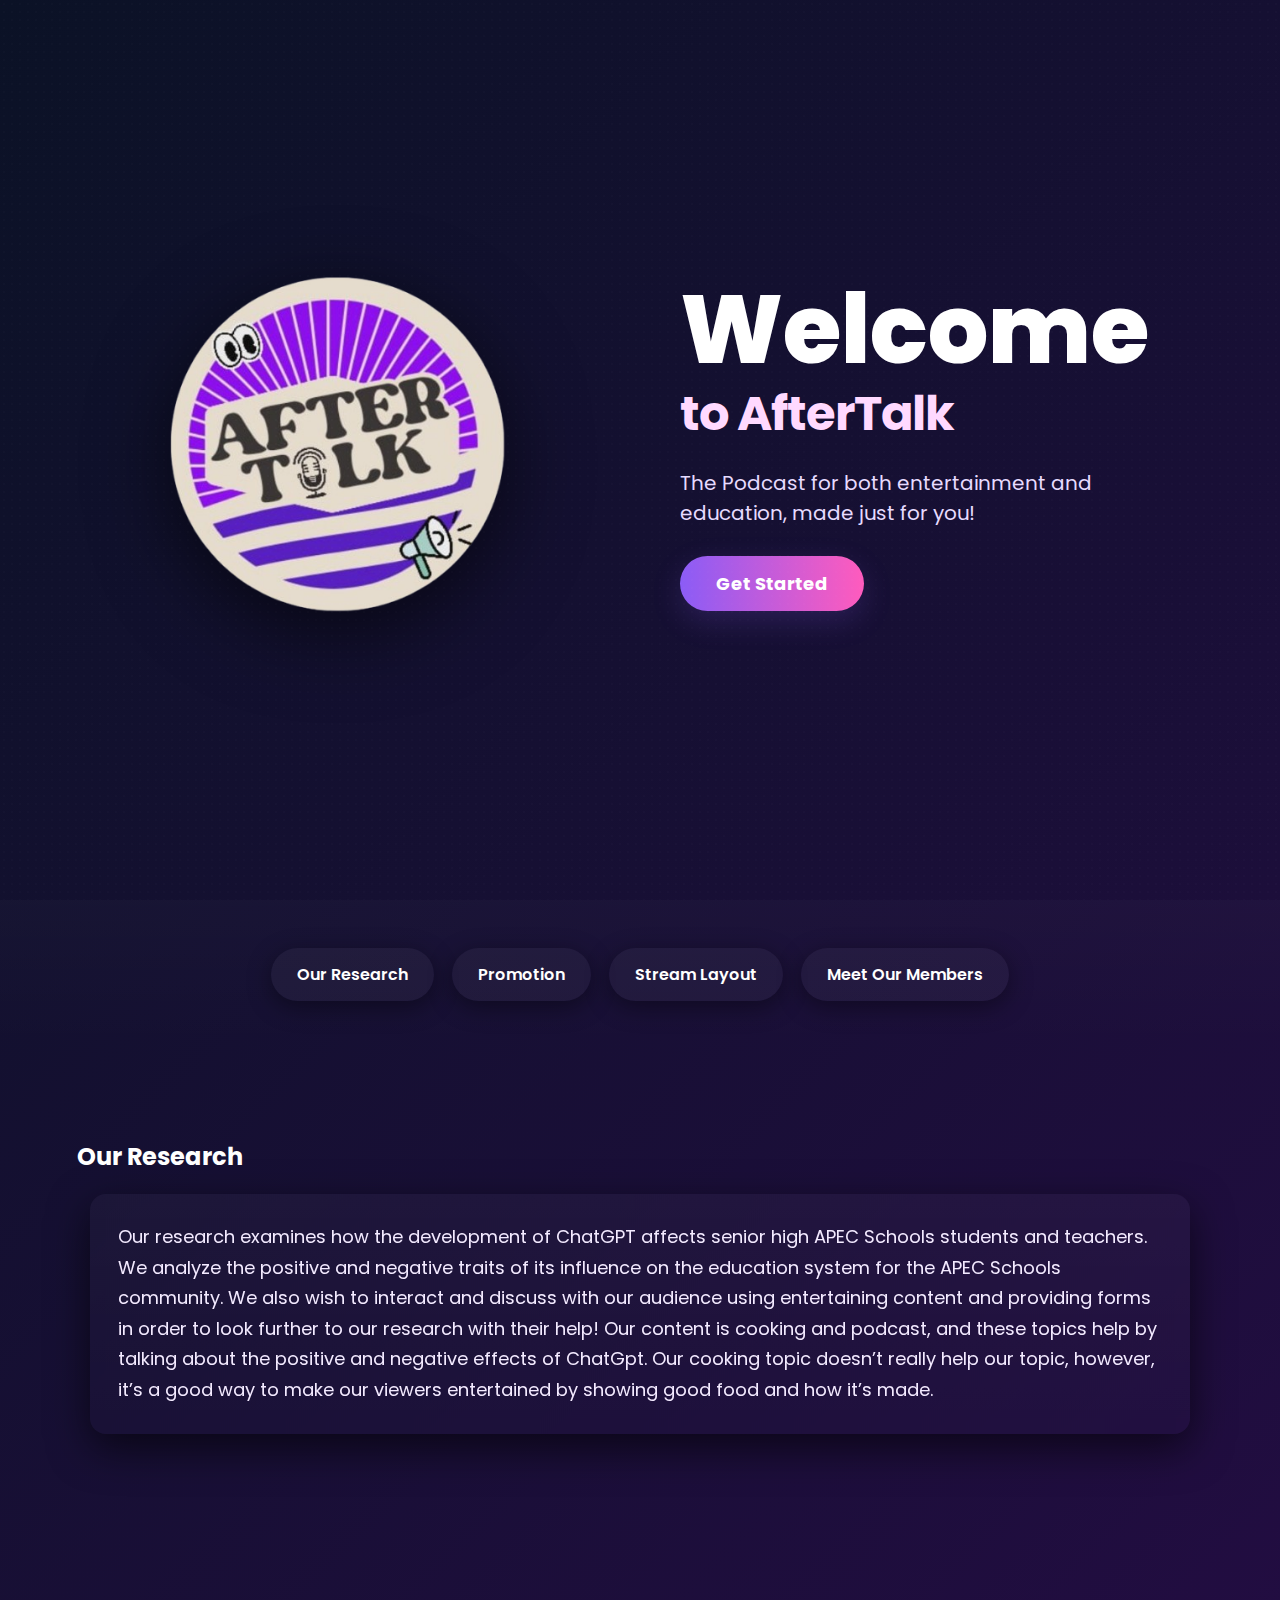
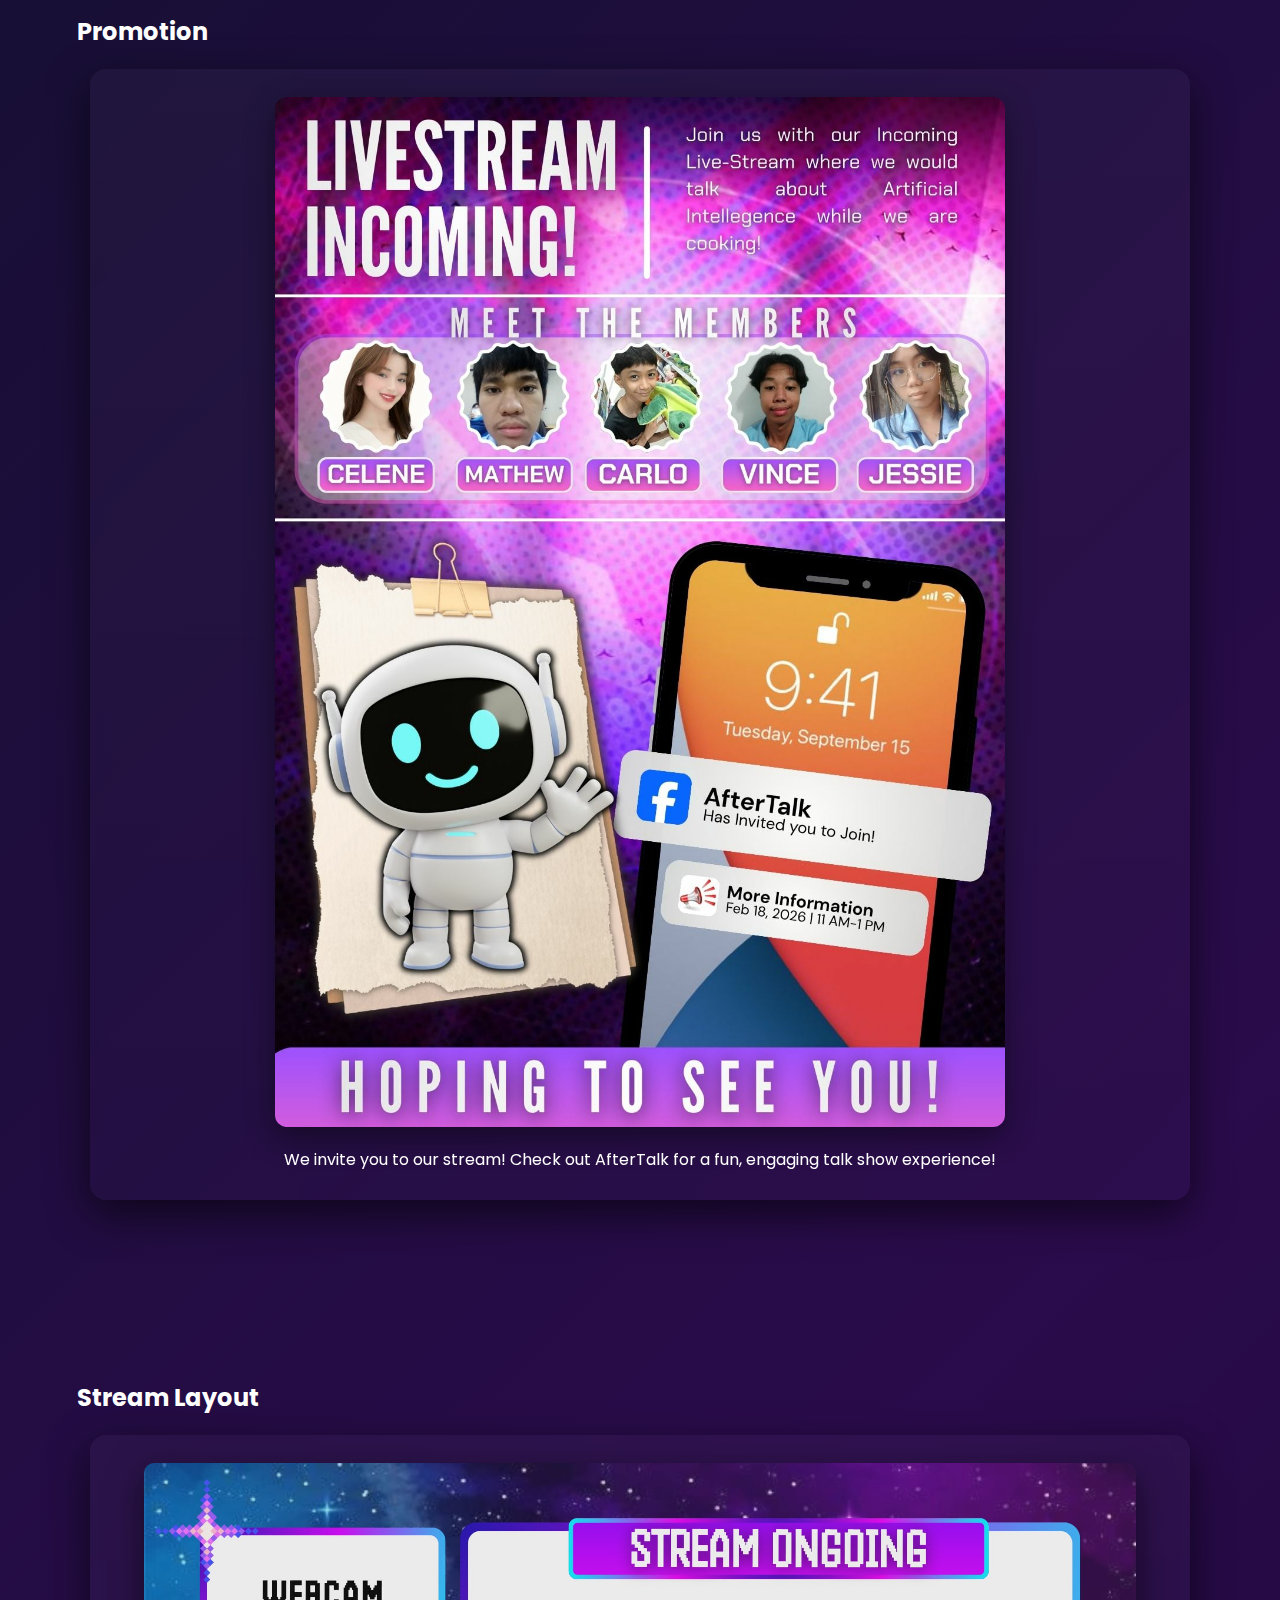
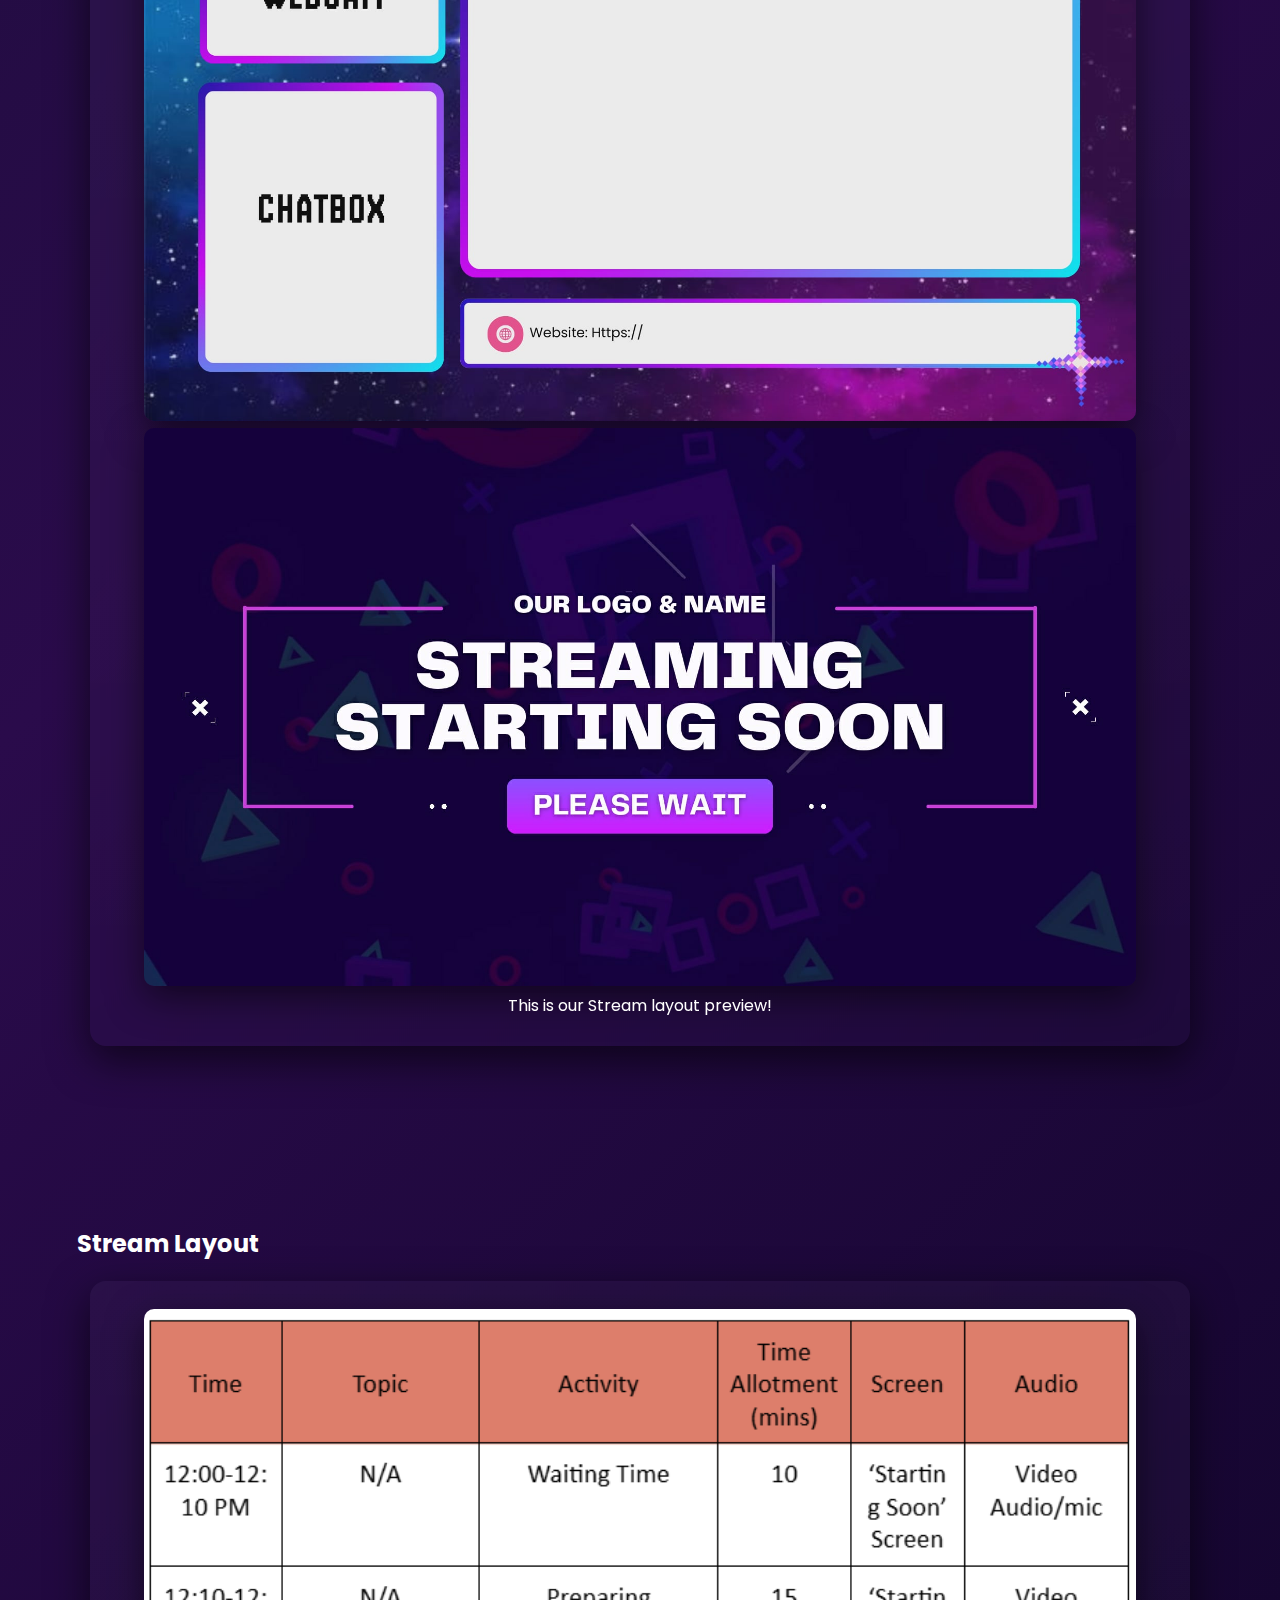
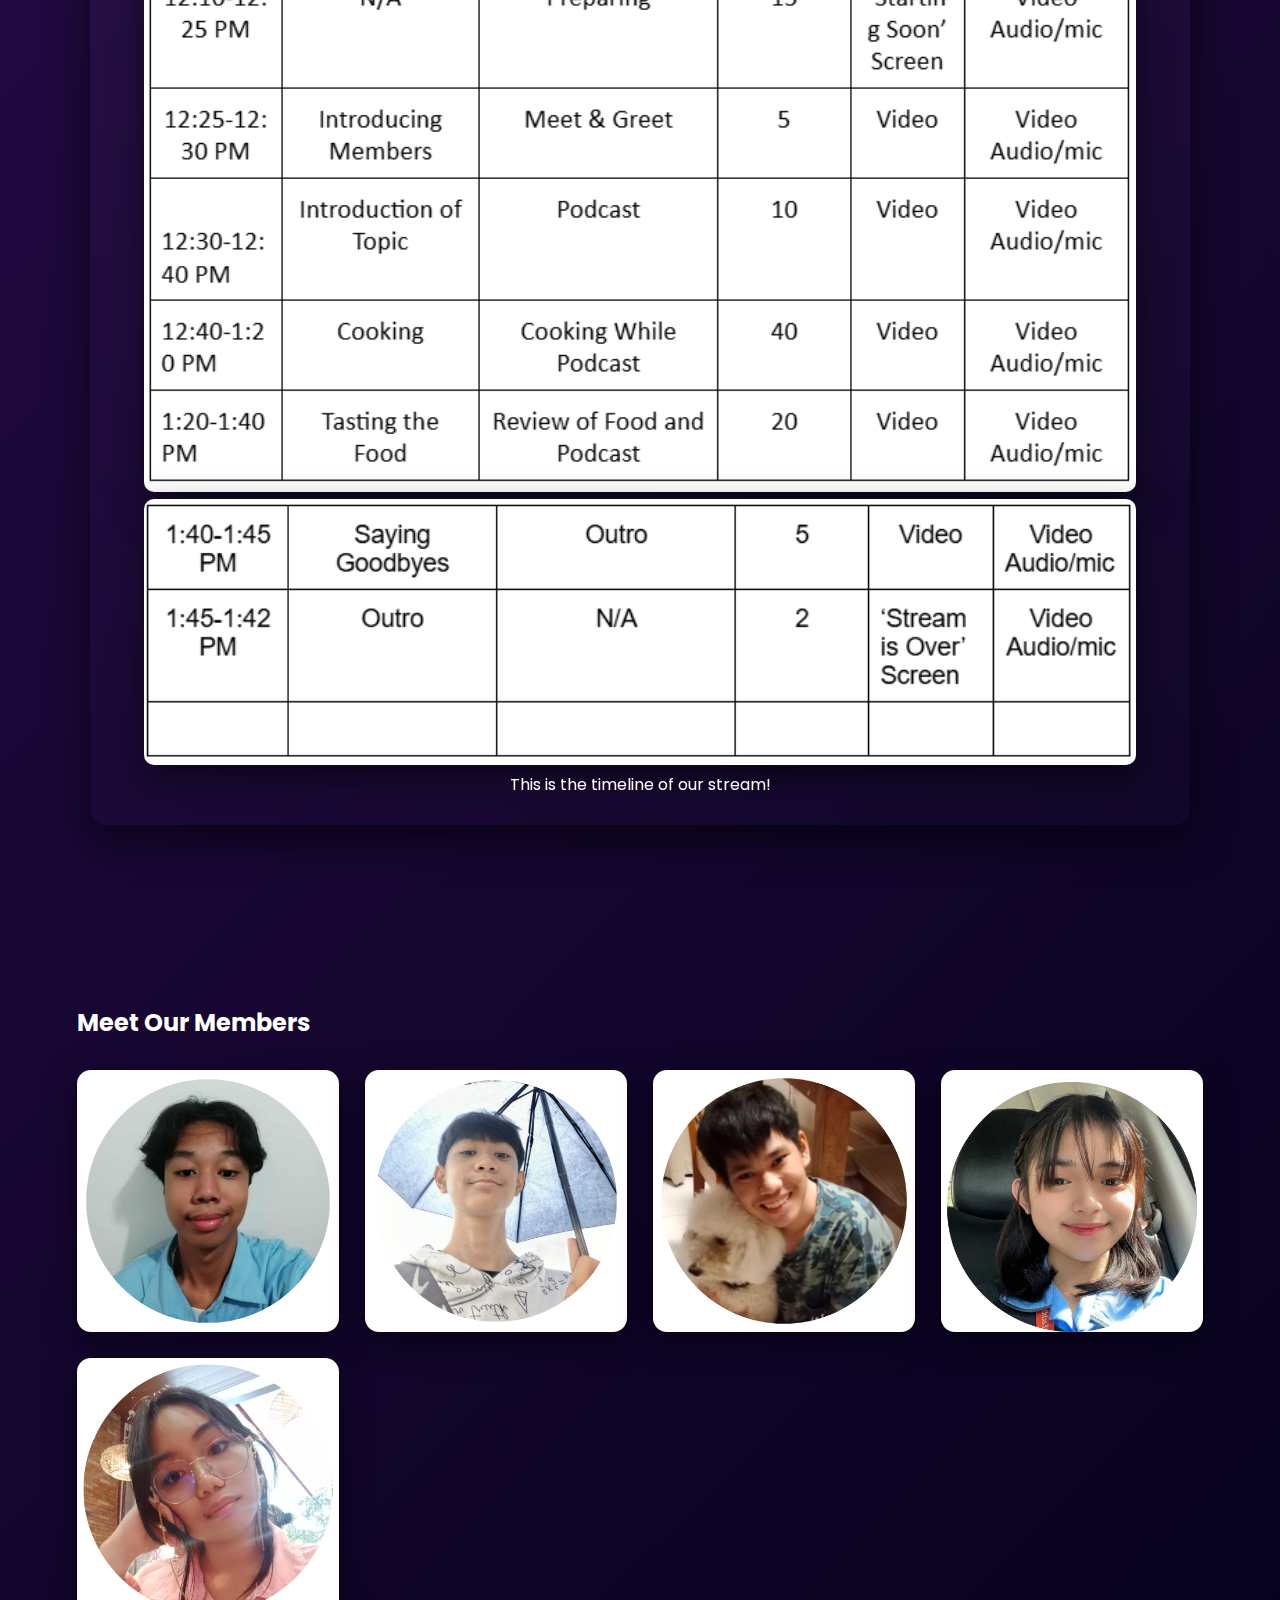
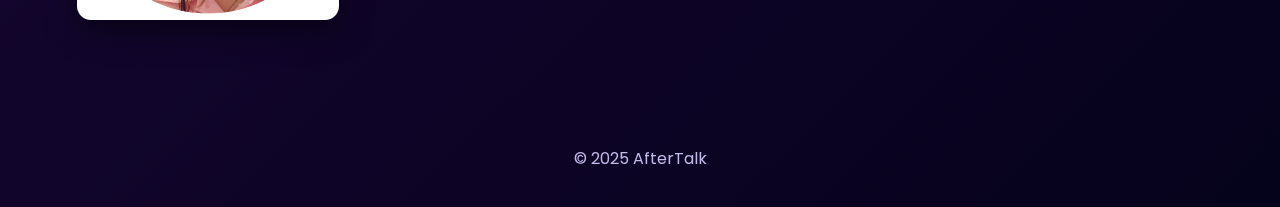
<file: index.html>
<!DOCTYPE html>
<html lang="en">
<head>
  <meta charset="utf-8" />
  <meta name="viewport" content="width=device-width,initial-scale=1" />
  <title>AfterTalk — Redirect</title>
  <meta http-equiv="refresh" content="0; url=home.html">
  <style>
    body { font-family: "Poppins", sans-serif; background:#0d0d0d; color:#fff; display:flex; align-items:center; justify-content:center; height:100vh; margin:0; }
    a { color:#9b7cff; text-decoration:none; font-weight:700; }
    .box { text-align:center; }
  </style>
</head>
<body>
  <div class="box">
    <h1>AfterTalk</h1>
    <p>Redirecting to the site — if not, <a href="home.html">click here</a>.</p>
  </div>
  <script>
    window.location.replace('home.html');
  </script>
</body>
</html>
</file>
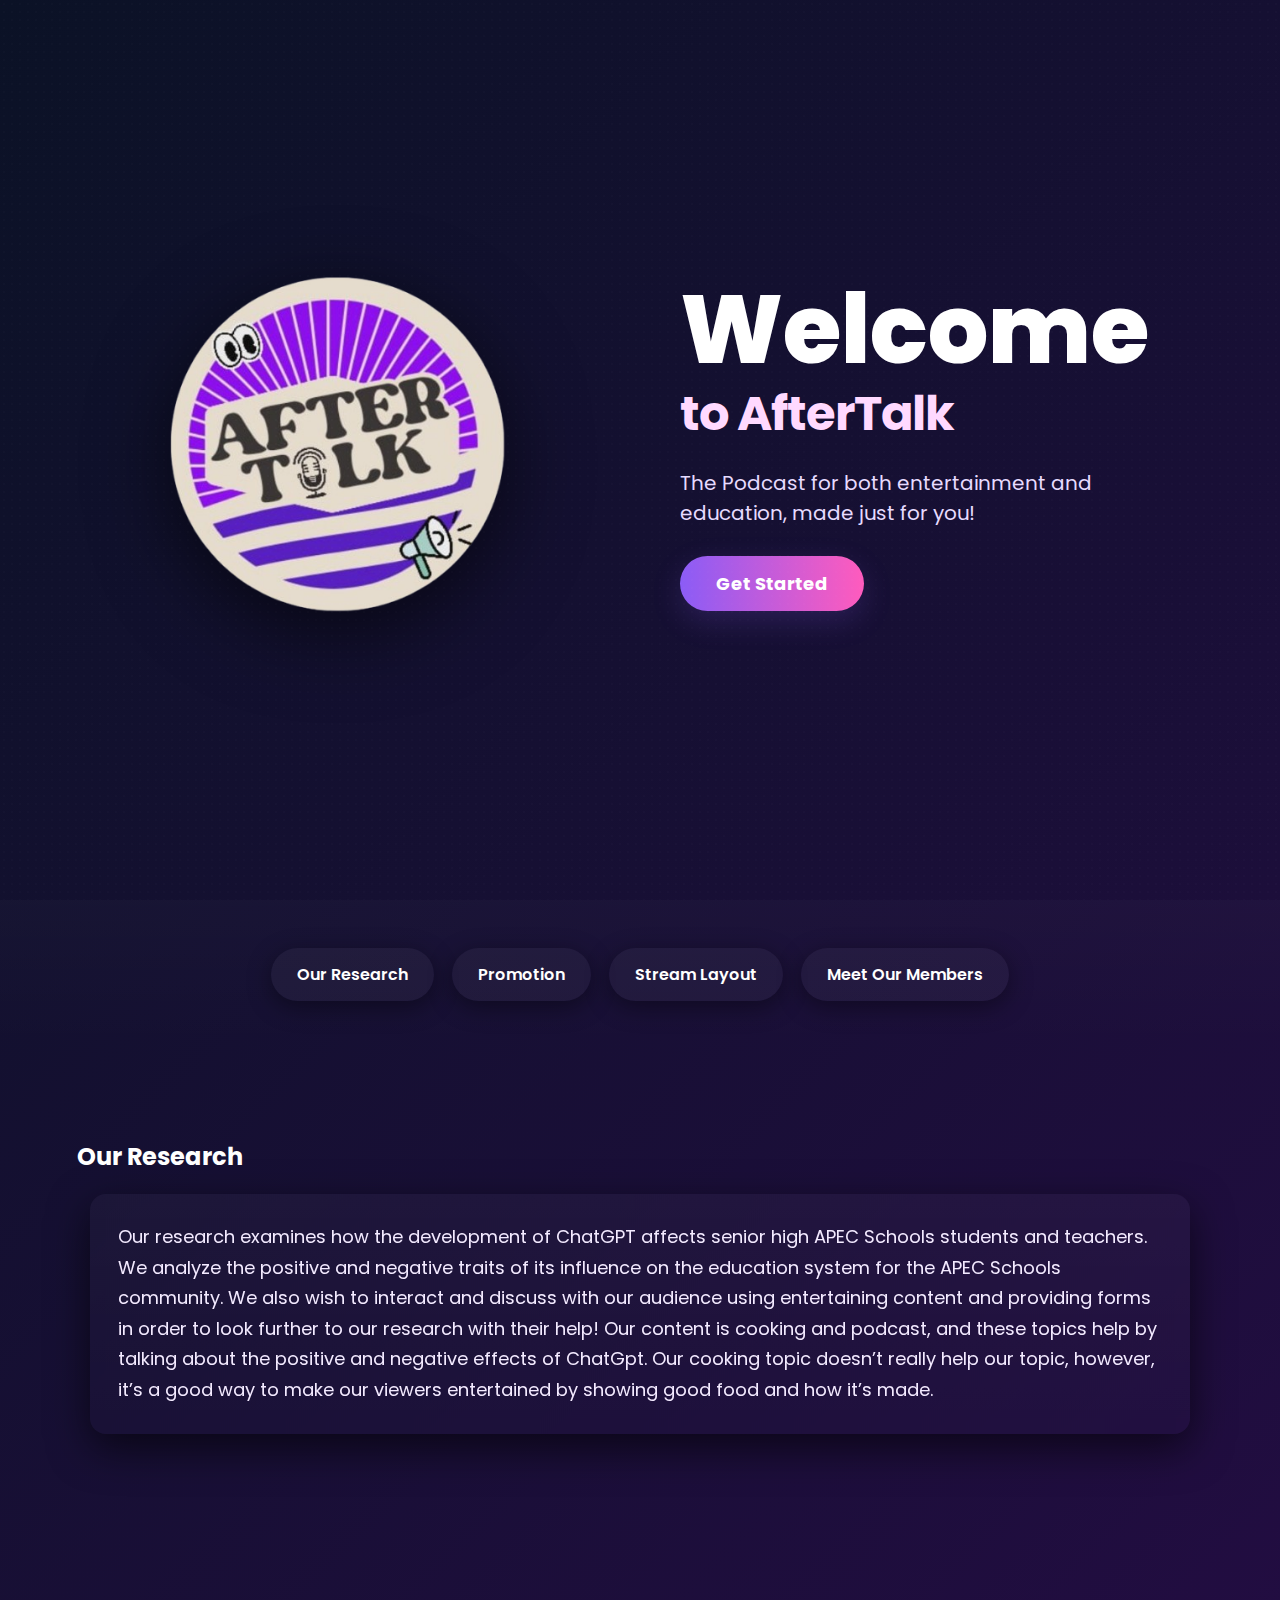
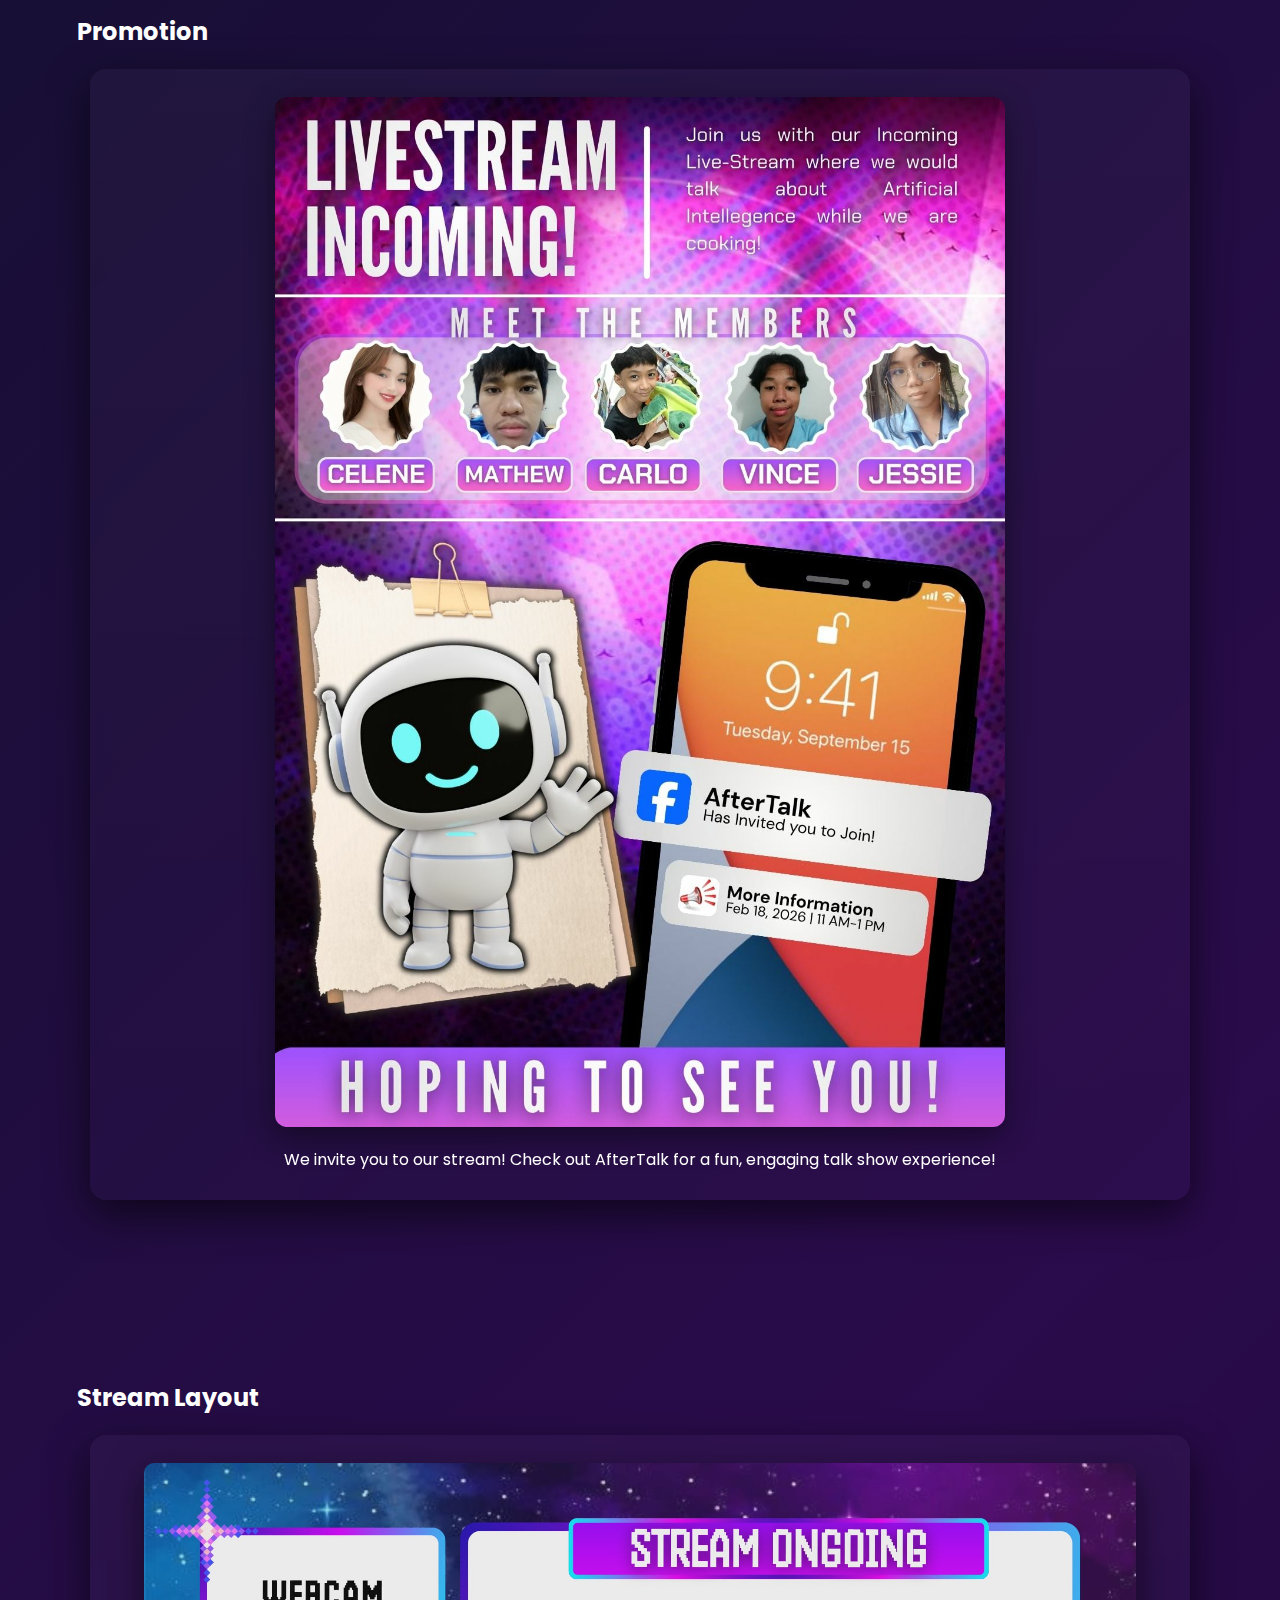
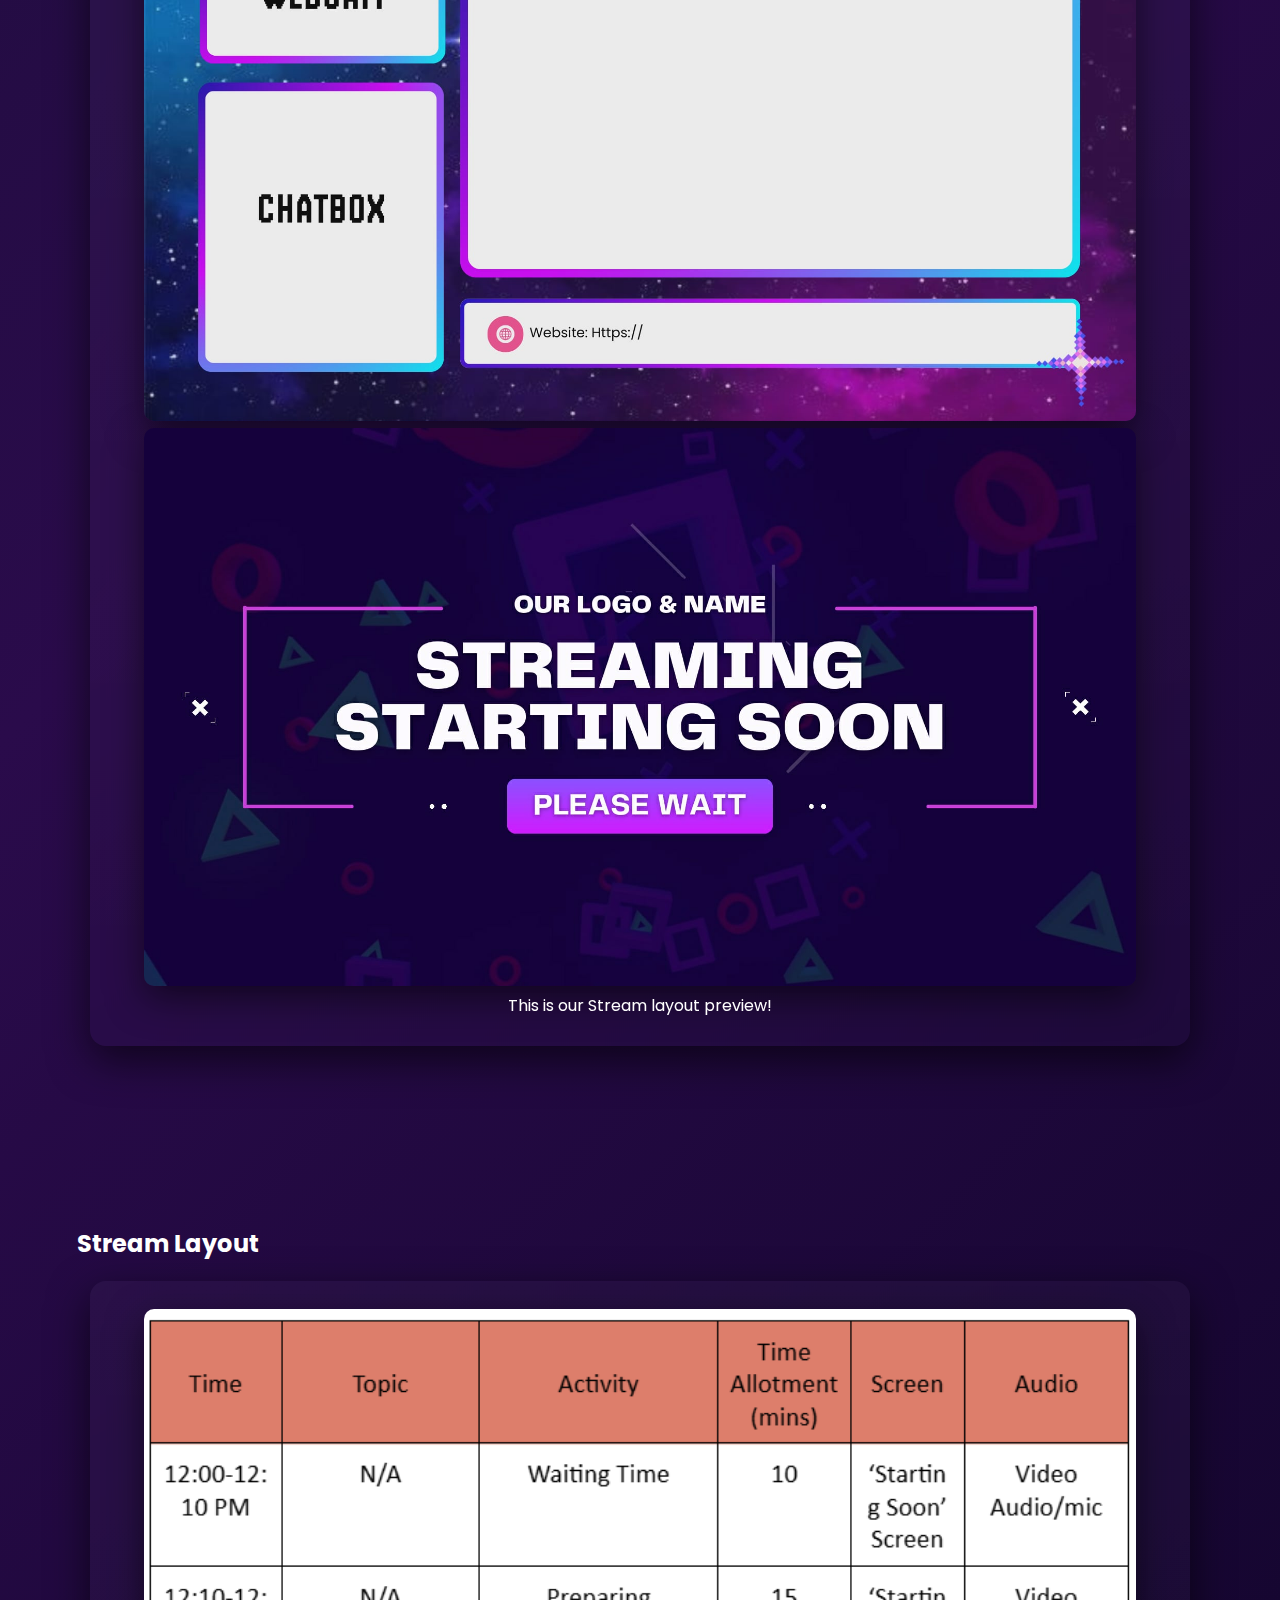
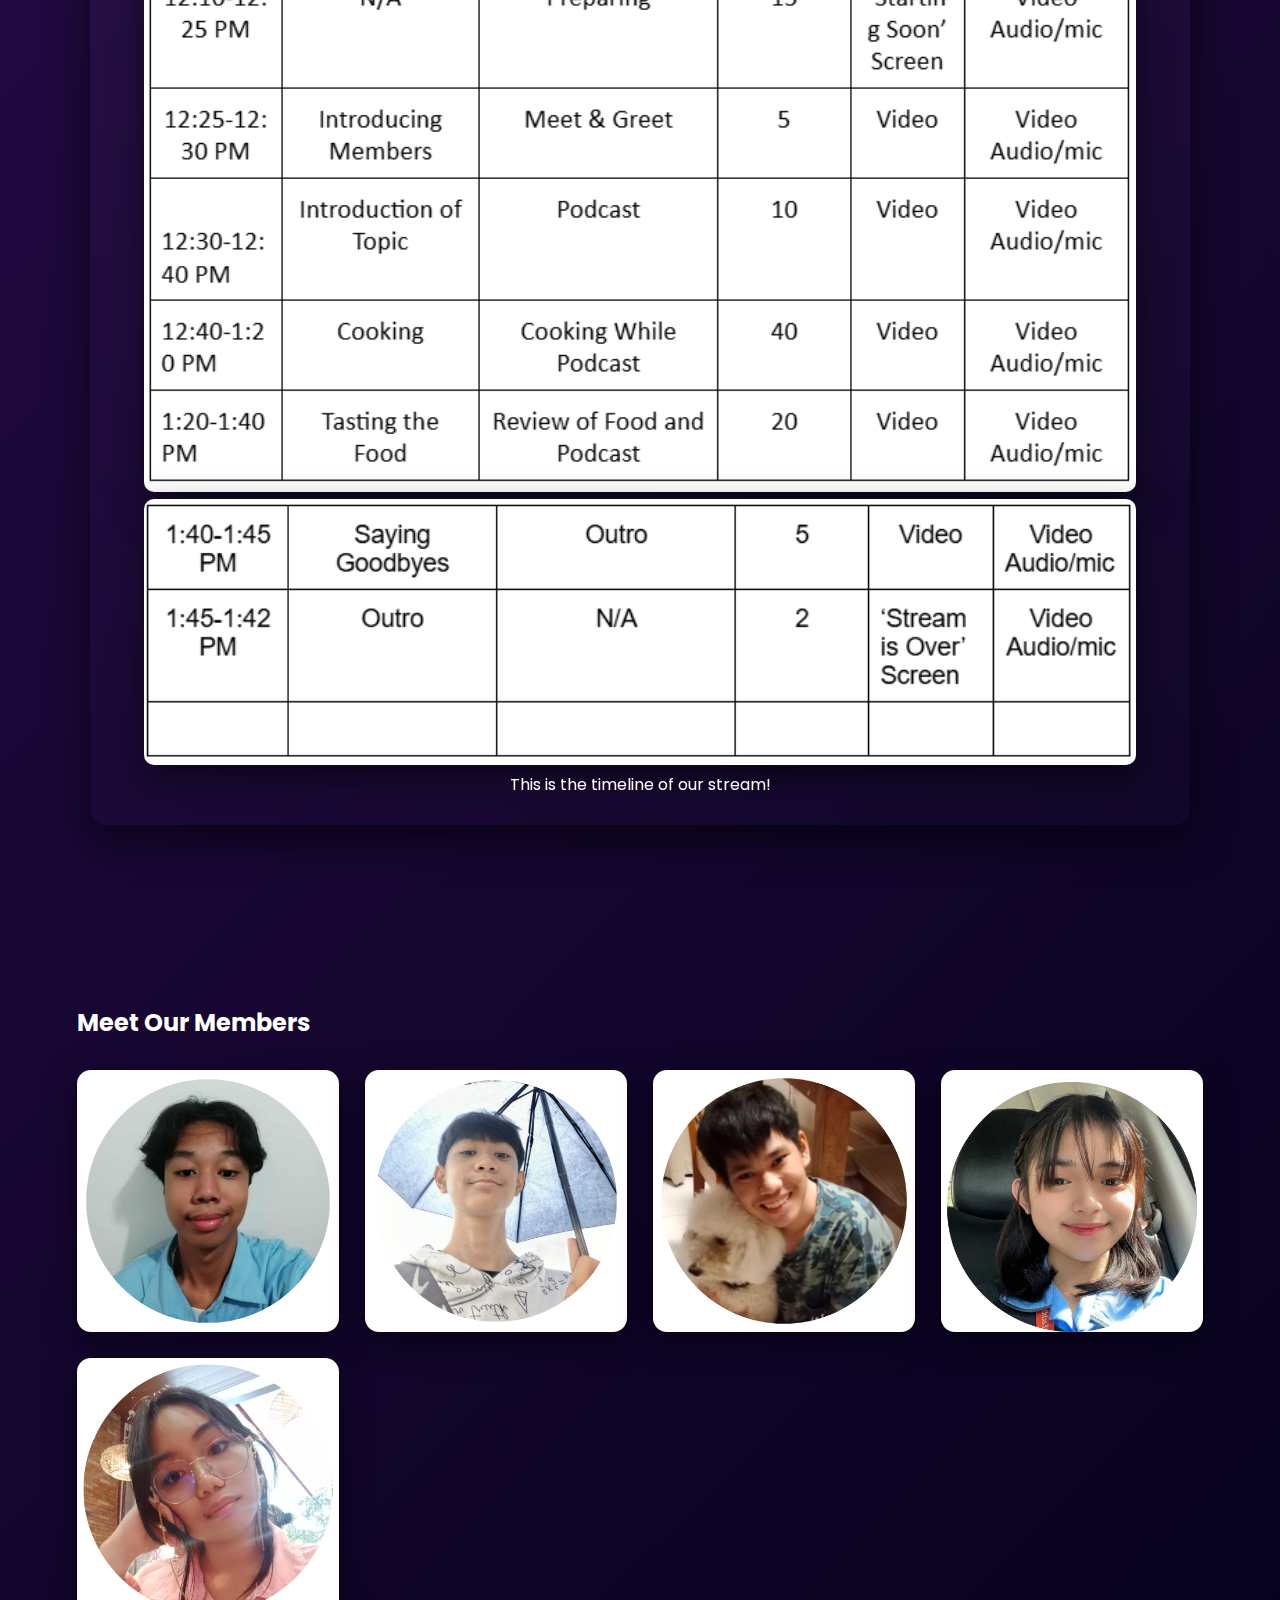
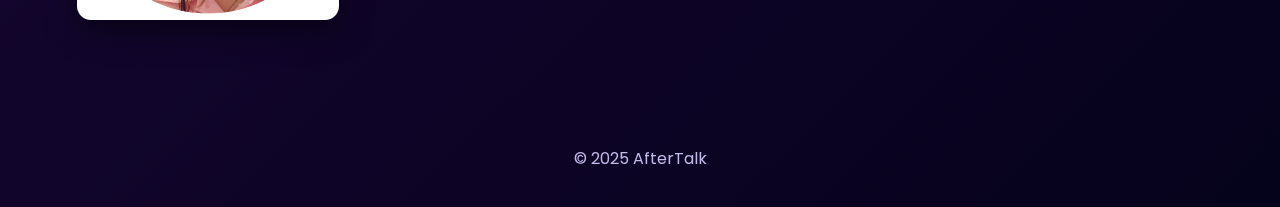
<file: home.html>
<!DOCTYPE html>
<html lang="en">
<head>
<meta charset="utf-8" />
<meta name="viewport" content="width=device-width,initial-scale=1" />
<title>AfterTalk</title>
<link rel="stylesheet" href="style.css">
</head>
<body>

  <!-- HERO -->
  <section class="hero">
    <div class="hero-left">
      <img src="Aftertalk.png" alt="AfterTalk Logo" class="hero-image">
    </div>
    <div class="hero-right">
      <h1 class="title-large">Welcome</h1>
      <h2 class="title-small">to AfterTalk</h2>
      <p class="subtitle">The Podcast for both entertainment and education, made just for you!</p>
      <button id="getStarted" class="cta">Get Started</button>
    </div>
    <div class="sparkles" aria-hidden="true"></div>
  </section>

  <!-- MENU -->
  <section id="menu" class="menu">
    <div class="menu-inner">
      <a class="menu-link" href="#research">Our Research</a>
      <a class="menu-link" href="#promotion">Promotion</a>
      <a class="menu-link" href="#stream">Stream Layout</a>
      <a class="menu-link" href="#members">Meet Our Members</a>
    </div>
  </section>

  <!-- RESEARCH -->
  <section id="research" class="section">
    <h2>Our Research</h2>
    <div class="card research-card">
      <p>
        Our research examines how the development of ChatGPT affects senior high APEC Schools students and teachers. 
        We analyze the positive and negative traits of its influence on the education system for the APEC Schools community. We also wish to interact and discuss with our audience using entertaining content and providing forms in order to look further to our research with their help!
Our content is cooking and podcast, and these topics help by talking about the positive and negative effects of ChatGpt. Our cooking topic doesn’t really help our topic, however, it’s a good way to make our viewers entertained by showing good food and how it’s made.
      </p>
    </div>
  </section>

  <!-- PROMOTION -->
  <section id="promotion" class="section">
    <h2>Promotion</h2>
    <div class="card promo-card">
      <img src="POSTCARD.jpeg" alt="Promotion Postcard" class="promo-image">
      <p class="promo-text">We invite you to our stream! Check out AfterTalk for a fun, engaging talk show experience!</p>
    </div>
  </section>

  <!-- STREAM -->
  <section id="stream" class="section">
    <h2>Stream Layout</h2>
    <div class="card stream-card">
      <img src="STREAM LAYOUT.jpeg" alt="Stream Layout" class="stream-img">
      <img src="stream starting soon.jpeg" alt="Stream Layout" class="stream-img">
      <p class="stream-note">This is our Stream layout preview!</p>
    </div>
  </section>

    <section id="stream" class="section">
    <h2>Stream Layout</h2>
    <div class="card stream-card">
      <img src="stream outline 1.PNG" alt="Stream Layout" class="stream-img">
      <img src="stream outline 2.PNG" alt="Stream Layout" class="stream-img">
      <p class="stream-note">This is the timeline of our stream!</p>
    </div>
  </section>

  <!-- MEMBERS -->
  <section id="members" class="section">
    <h2>Meet Our Members</h2>
    <div class="member-grid">
      <div class="member-card">
        <img src="ROXAS.png" alt="Member 1" class="member-photo">
        <div class="member-desc">
          <h3>Member 1</h3>
          <p>Vincent Roxas, one of our helpers and researcher for this beloved project!</p>
        </div>
      </div>
      <div class="member-card">
        <img src="JC.png" alt="Member 2" class="member-photo">
        <div class="member-desc">
          <h3>Member 2</h3>
          <p>John Carlo, Our determined leader that manages AfterTalk!</p>
        </div>
      </div>
      <div class="member-card">
        <img src="MATTHEW.png" alt="Member 3" class="member-photo">
        <div class="member-desc">
          <h3>Member 3</h3>
          <p>Matthew Benedict, one of our helpers and researcher for this beloved project! <p>
        </div>
      </div>
      <div class="member-card">
        <img src="CELENE.png" alt="Member 4" class="member-photo">
        <div class="member-desc">
          <h3>Member 4</h3>
          <p>Celene, one of our helpers and researcher for this beloved project! </p>
        </div>
      </div>
      <div class="member-card">
        <img src="JESSIE.png" alt="Member 5" class="member-photo">
        <div class="member-desc">
          <h3>Member 5</h3>
          <p>Jessie Biando, The Coder and researcher of AfterTalk!</p>
        </div>
      </div>
    </div>
  </section>

  <!-- FOOTER -->
  <footer class="footer">
    <p>© 2025 AfterTalk</p>
  </footer>

<script>
  document.getElementById('getStarted').addEventListener('click', function () {
    const target = document.getElementById('menu');
    if (target) target.scrollIntoView({ behavior: 'smooth', block: 'start' });
  });
</script>



</body>
</html>
</file>
<file: style.css>
@import url('https://fonts.googleapis.com/css2?family=Poppins:wght@300;400;600;700;800&display=swap');

/* GLOBAL */
* { box-sizing: border-box; margin:0; padding:0; font-family:"Poppins", sans-serif; }
html { scroll-behavior: smooth; }
body { background: linear-gradient(135deg,#0b1226,#2a0b4b,#05021b); color:#fff; }

/* HERO */
.hero { display:flex; align-items:center; justify-content:center; gap:60px; height:100vh; padding:0 6%; position:relative; overflow:hidden; }
.hero-left { flex:1; display:flex; align-items:center; justify-content:center; }
.hero-right { flex:1; max-width:720px; padding-left:20px; }

.hero-image { width:480px; max-width:80%; display:block; animation: floatY 5s ease-in-out infinite; filter: drop-shadow(0 20px 40px rgba(0,0,0,0.6)); border-radius:12px; }

/* HERO TEXT */
.title-large { font-size:96px; line-height:0.86; font-weight:800; margin-bottom:6px; }
.title-small { font-size:48px; font-weight:700; margin-bottom:18px; color:#ffd9ff; letter-spacing:-1px; }
.subtitle { font-size:20px; color:#e6dbff; max-width:560px; margin-bottom:28px; }

/* CTA BUTTON */
.cta { display:inline-block; padding:14px 36px; border-radius:40px; background: linear-gradient(90deg,#8b5cf6,#ff5bbd); color:#fff; font-weight:700; font-size:18px; border:none; cursor:pointer; box-shadow:0 10px 30px rgba(139,92,246,0.18); transition: transform .22s ease, box-shadow .22s ease; }
.cta:hover { transform:translateY(-6px) scale(1.03); box-shadow:0 18px 50px rgba(255,91,189,0.18); }

/* SPARKLES */
.sparkles { position:absolute; inset:0; background-image: radial-gradient(rgba(255,255,255,0.08) 1px, transparent 1px); background-size: 8px 8px; opacity:0.18; animation: sparkleMove 18s linear infinite; pointer-events:none; }

/* ANIMATIONS */
@keyframes sparkleMove { from { transform: translateY(0); } to { transform: translateY(-400px); } }
@keyframes floatY { 0%{transform:translateY(0)}50%{transform:translateY(-18px)}100%{transform:translateY(0)} }

/* MENU */
.menu { padding:48px 6%; background: linear-gradient(180deg, rgba(255,255,255,0.02), transparent); text-align:center; position:relative; z-index:2; }
.menu-inner { display:flex; gap:18px; justify-content:center; flex-wrap:wrap; }
.menu-link { padding:14px 26px; background: rgba(255,255,255,0.04); color:#fff; border-radius:32px; text-decoration:none; font-weight:600; transition: transform .2s, box-shadow .2s; box-shadow:0 6px 24px rgba(0,0,0,0.4); }
.menu-link:hover { transform:translateY(-8px); box-shadow:0 16px 40px rgba(139,92,246,0.18); }

/* SECTIONS & CARDS */
.section { padding:90px 6%; }
.card { max-width:1100px; margin:20px auto 0 auto; background: linear-gradient(180deg, rgba(255,255,255,0.03), rgba(255,255,255,0.01)); border-radius:16px; padding:28px; backdrop-filter: blur(6px); box-shadow:0 14px 40px rgba(0,0,0,0.6); }

/* RESEARCH */
.research-card { font-size:18px; line-height:1.7; color:#f3eaff; }

/* PROMOTION */
.promo-card { display:flex; flex-direction:column; align-items:center; gap:20px; text-align:center; }
.promo-image { width:70%; border-radius:12px; box-shadow:0 10px 30px rgba(0,0,0,0.45); }
.promo-card:hover .promo-image { transform:scale(1.03); box-shadow:0 16px 40px rgba(0,0,0,0.55); transition: transform .3s ease, box-shadow .3s ease; }

/* STREAM */
.stream-card { text-align:center; }
.stream-img { width:95%; border-radius:10px; box-shadow:0 12px 36px rgba(0,0,0,0.55); }

/* MEMBERS */
.member-grid { display:grid; grid-template-columns: repeat(auto-fit, minmax(260px, 1fr)); gap:26px; margin-top:30px; }
.member-card { position:relative; overflow:hidden; border-radius:14px; background: linear-gradient(180deg, rgba(255,255,255,0.02), rgba(255,255,255,0.01)); transition: transform .35s ease, box-shadow .35s ease; box-shadow:0 10px 30px rgba(0,0,0,0.5); }
.member-card:hover { transform:translateY(-12px); box-shadow:0 22px 60px rgba(0,0,0,0.65); }
.member-photo { width:100%; display:block; }
.member-desc {
  position:absolute; left:0; right:0; bottom:-100%; background:linear-gradient(180deg, rgba(0,0,0,0.6), rgba(10,10,10,0.85)); color:#fff; padding:18px;
  transition: bottom .45s cubic-bezier(.22,.9,.3,1), opacity .45s ease; opacity:0;
}
.member-card:hover .member-desc { bottom:0; opacity:1; }

/* RESPONSIVE */
@media (max-width:920px) {
  .hero { flex-direction: column-reverse; text-align:center; padding:36px 6%; height:auto; gap:30px; }
  .hero-left, .hero-right { width:100%; max-width:none; padding:0; }
  .hero-image { width:70%; margin:0 auto; }
  .title-large { font-size:56px; }
  .title-small { font-size:28px; }
  .promo-image { width:100%; }
  .member-grid { grid-template-columns: repeat(auto-fit, minmax(220px,1fr)); }
}



/* FOOTER */
.footer { text-align:center; padding:36px 6%; color:#d6ccff; opacity:0.9; }
</file>
